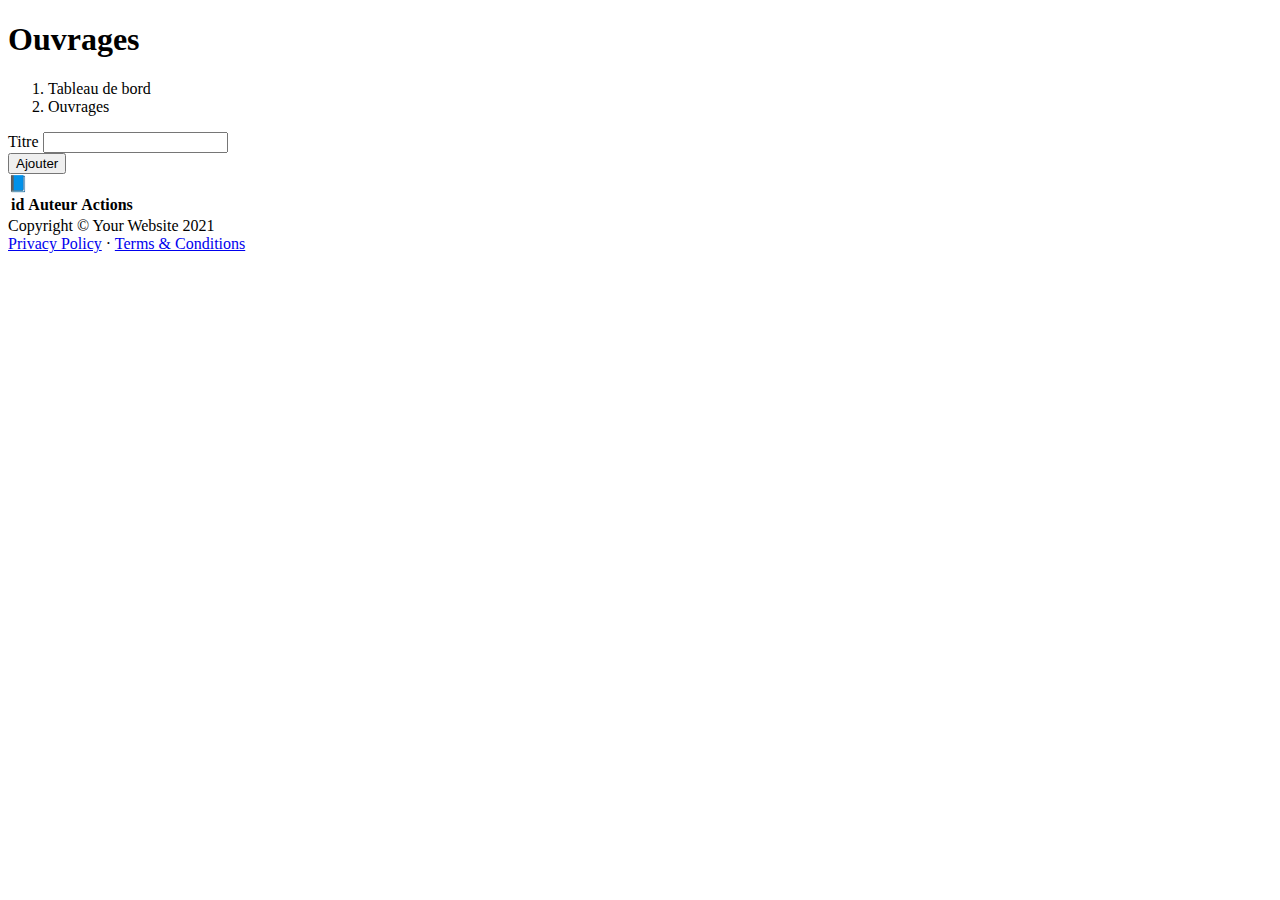
<file: Prototype0/index.html>
<!DOCTYPE html>
<html lang="en">

<head>
    <meta charset="utf-8" />
    <meta http-equiv="X-UA-Compatible" content="IE=edge" />
    <meta name="viewport" content="width=device-width, initial-scale=1, shrink-to-fit=no" />
    <meta name="description" content="Interface de gestion des ouvrages" />
    <meta name="author" content="ESSARRAJ Fouad" />
    <title>Gestion des ouvrages</title>
</head>

<body class="sb-nav-fixed">
    <div id="layoutSidenav">
        <div id="layoutSidenav_content">
            <main>
                <div >
                    <h1 >Ouvrages</h1>
                    <ol class="breadcrumb mb-4">
                        <li ><a>Tableau de bord</a></li>
                        <li >Ouvrages</li>
                    </ol>

                     
                        <div>

                            <form id="formSubmit" autocomplete="off">
                                <div class="col-md-6">
                                    <label for="inputTitle" >Titre</label>
                                    <input type="text"  id="inputTitle">
                                </div>
                            
                                <div>
                                    <button id="submitButton" type="submit">Ajouter</button>
                                </div>
                            </form>

                        </div>
                    <div class="card mb-4">
                        <div>
                            📘
                        </div>
                        <div class="card-body">
                            <table class="table" id="ouvrageTable">
                                <thead>
                                    <tr>
                                        <th>id</th>
                                        <th>Auteur</th>
                                        <th>Actions</th>

                                    </tr>
                                </thead>
                                <tbody>
                                 
                                </tbody>
                            </table>
                        </div>
                    </div>
                </div>
            </main>
            <footer class="py-4 bg-light mt-auto">
                <div class="container-fluid px-4">
                    <div class="d-flex align-items-center justify-content-between small">
                        <div class="text-muted">Copyright &copy; Your Website 2021</div>
                        <div>
                            <a href="#">Privacy Policy</a>
                            &middot;
                            <a href="#">Terms &amp; Conditions</a>
                        </div>
                    </div>
                </div>
            </footer>
        </div>
    </div>
    <script src="Ouvrage.js"></script>
    <script src="GestionOuvrage.js"></script>
    <script src="script.js"></script>
</body>

</html>
</file>
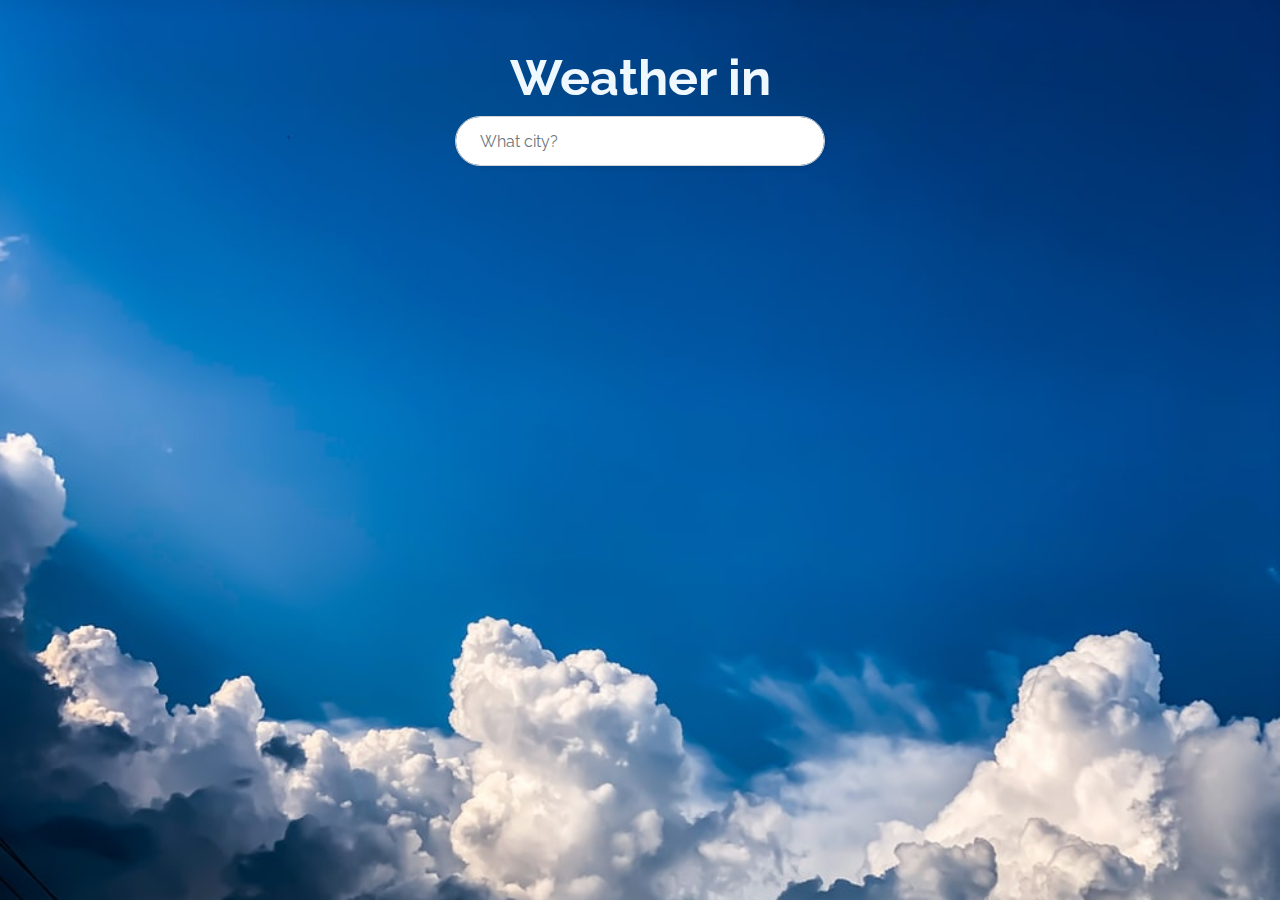
<file: Réalisation/index.html>
<!DOCTYPE html>
<html lang="en">
  <head>
    <meta charset="UTF-8" />
    <meta name="viewport" content="width=device-width, initial-scale=1.0" />
    <title>Weather in App</title>
    <link
      rel="stylesheet"
      href="https://stackpath.bootstrapcdn.com/bootstrap/4.4.1/css/bootstrap.min.css"
      integrity="sha384-Vkoo8x4CGsO3+Hhxv8T/Q5PaXtkKtu6ug5TOeNV6gBiFeWPGFN9MuhOf23Q9Ifjh"
      crossorigin="anonymous"
    />
    <link rel="stylesheet" href="style.css" />
  </head>
  <body>
    <div class="container my-5">
      <h1 class="text-center title">Weather in</h1>
      <form class="search-loaction">
        <input
          type="text"
          name="city"
          placeholder="What city?"
          autocomplete="off"
          class="form-control text-muted form-rounded p-4 shadow-sm"
        />
      </form>

      <div class="card rounded my-3 shadow-lg d-none back-card">
        <div class="card-top text-center">
          <div class="city-name my-3">
            <p>Abuja</p>
            <span>...</span>
          </div>
          <img src="img/night_image.svg" alt="" class="card-img-top time" />
        </div>

        <div class="card-body">
          <div class="card-mid row">
            <div class="col-8 text-center temp">
              <span>30&deg;C</span>
            </div>
            <div class="col-4 condition-temp">
              <p class="condition">Thunder Storm</p>
              <p class="high">30&deg;C</p>
              <p class="low">27&deg;C</p>
            </div>
          </div>

          <div class="icon-container card shadow mx-auto">
            <img src="img/cloud.svg" alt="" />
          </div>
          <div class="card-bottom px-5 py-4 row">
            <div class="col text-center">
              <p>30&deg;C</p>
              <span>Feels Like</span>
            </div>
            <div class="col text-center">
              <p>55%</p>
              <span>Humidity</span>
            </div>
          </div>
        </div>
      </div>
    </div>

    <script src="request.js"></script>
    <script src="index.js"></script>
  </body>
</html>
</file>
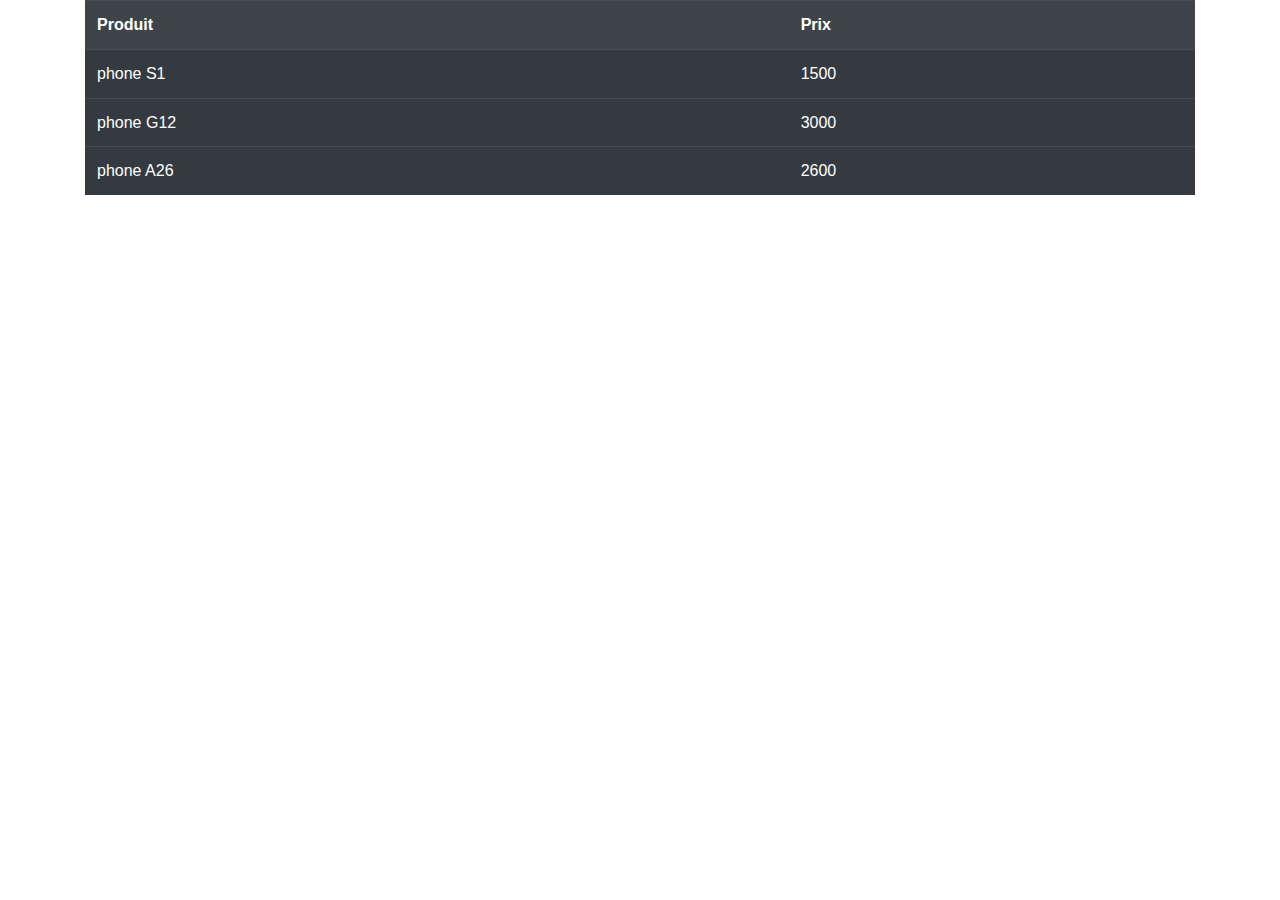
<file: Prototype.1/proto.html>
<!DOCTYPE html>
<html lang="en">
<head>
    <meta charset="UTF-8">
    <meta http-equiv="X-UA-Compatible" content="IE=edge">
    <meta name="viewport" content="width=device-width, initial-scale=1.0">
   <link rel="stylesheet" href="style.css">
    <title>Document</title>
</head>
<body>

    
    
    <div id="div"  class = "container">  </div>



   <script src="proto.js"></script> 
   <script src="proto.json"></script>
</body>
</html>
</file>
<file: Réalisation/style.css>
@import url('https://fonts.googleapis.com/css2?family=Raleway:wght@100;400;700&display=swap');

body {
  font-family: 'Raleway', sans-serif;
  color: #0a0a0a;
  margin: 0;
  padding: 0;
  background: url(photo.jfif);
  background-size: cover;
}

.container {
  max-width: 400px;
  min-width: 400px;
}

.title {
  font-weight: 700;
  font-size: 50px;
  color: aliceblue;
}

.form-rounded {
  border-radius: 2em;
}

.back-card {
  border-radius: 40px !important;
}

.city-name {
  position: absolute;
  width: 100%;
}

.city-name p {
  font-size: 16pt;
  font-weight: 400;
}

.city-name span {
  font-weight: 400;
  font-size: 36pt;
  font-family: 'Times New Roman', Times, serif;
  position: relative;
  top: -60px;
}

.temp span {
  font-weight: 100;
  font-size: 5em;
  letter-spacing: -5px;
  white-space: nowrap;
}
.card-mid {
  line-height: 0.5;
}

.condition {
  line-height: 1em;
  font-weight: 700;
  font-size: 1em;
  text-transform: capitalize;
}
.high::before {
  content: '';
  background: url('img/up.svg') no-repeat;
  width: 10px;
  height: 15px;
  display: inline-block;
  position: relative;
  top: 3px;
}

.low::before {
  content: '';
  background: url('img/down.svg') no-repeat;
  width: 10px;
  height: 15px;
  display: inline-block;
  position: relative;
  top: 3px;
}
.icon-container {
  border-radius: 100%;
  width: 100px;
  height: 100px;
  background: #202020;
}
.icon-container img {
  margin: auto;
}

.card-bottom {
  line-height: 0.5;
}
.card-bottom span {
  font-size: 12px;
}
.card-bottom p {
  font-size: 50px;
  font-weight: 100;
  letter-spacing: -2px;
}
</file>
